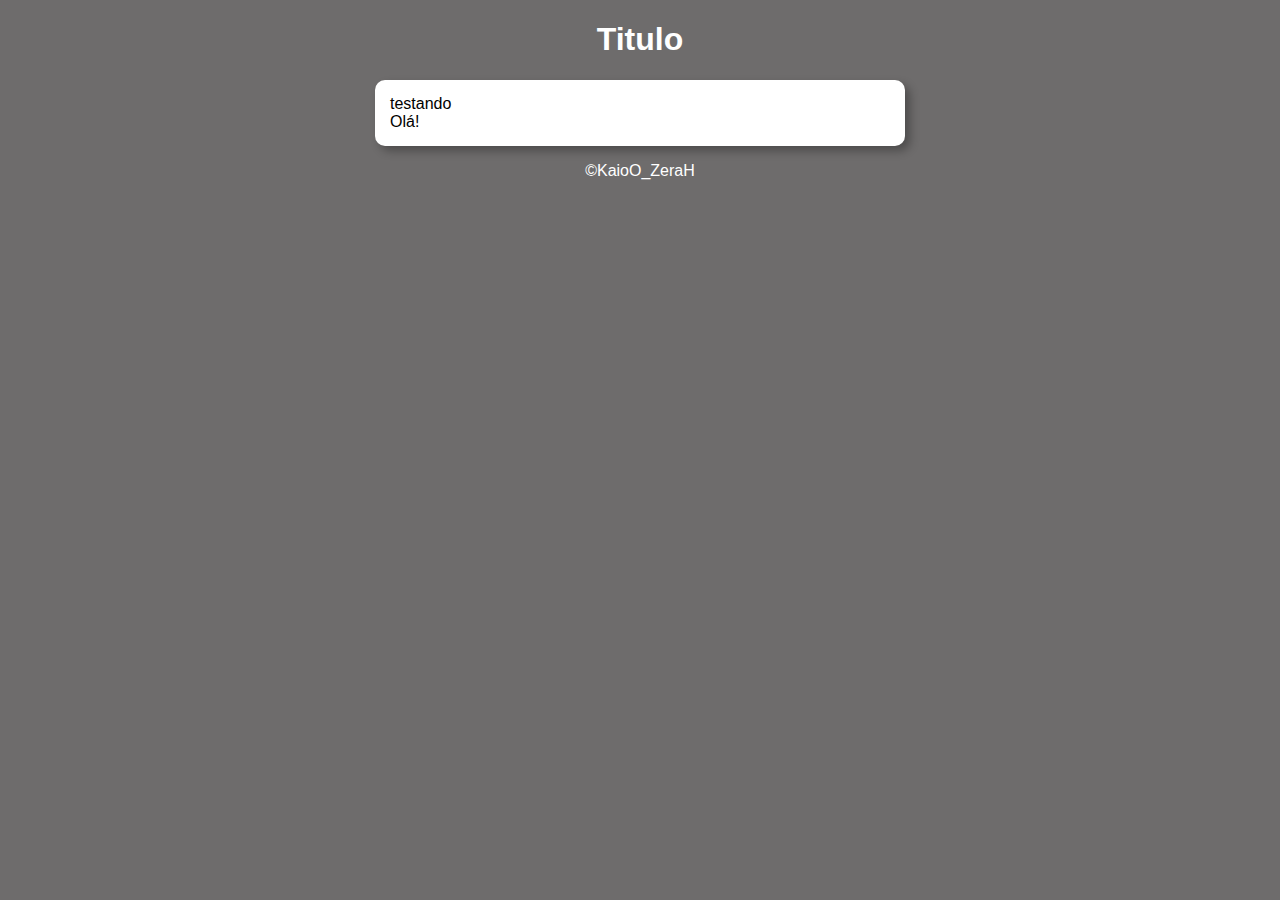
<file: ex001/index.html>
<!DOCTYPE html>
<html lang="pt-br">
<head>
    <meta charset="UTF-8">
    <meta name="viewport" content="width=device-width, initial-scale=1.0">
    <title>JS</title>
    <link rel="stylesheet" href="estilo.css">
</head>
<body>
    <header>
        <h1>Titulo</h1>
    </header>
    <section>
        <div>
            testando
        </div>
        <div>
            Olá!
        </div>
    </section>
    <footer>
        <p>&copy;KaioO_ZeraH</p>
    </footer>
    <script src="script.js"></script>
</body>
</html>
</file>
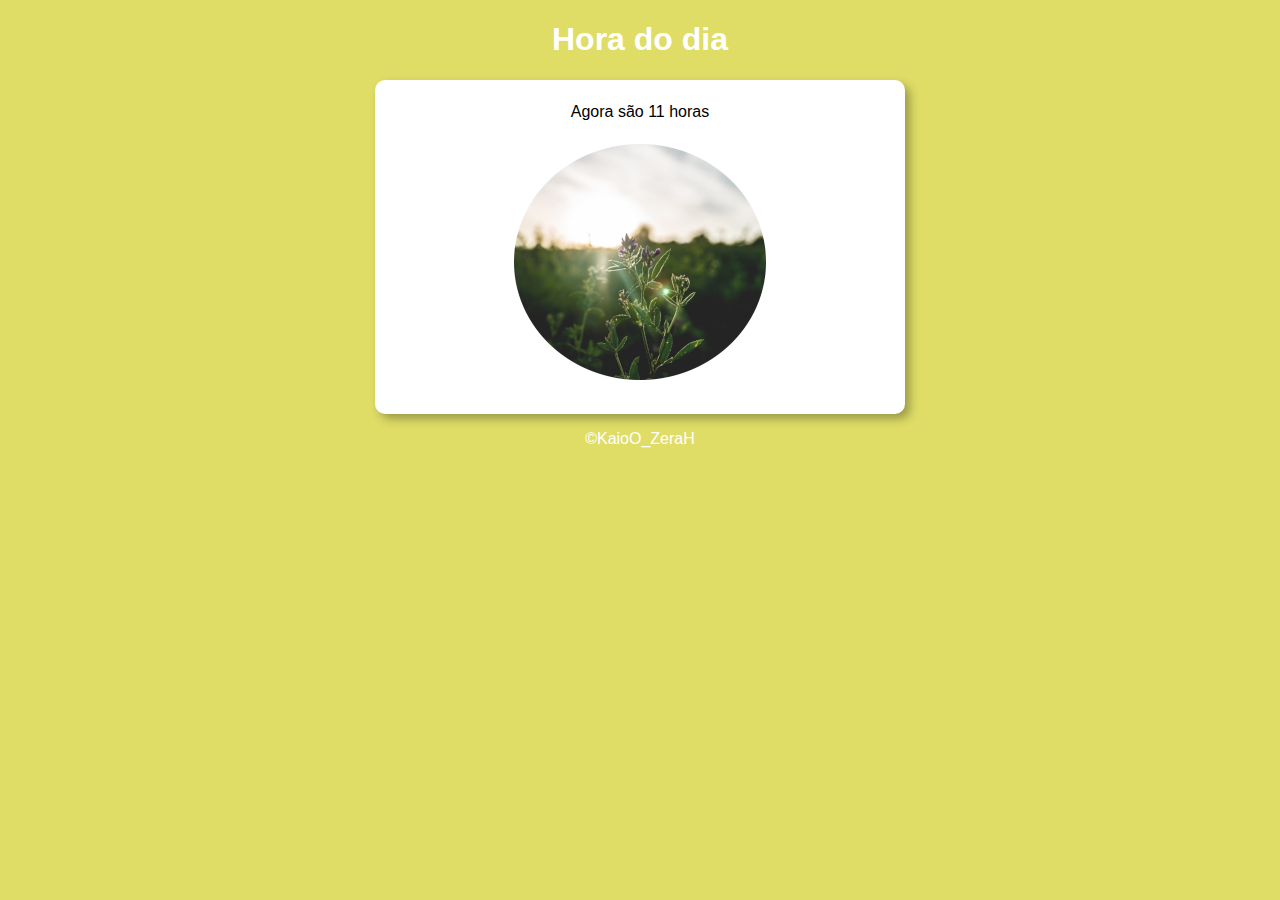
<file: ex002/index.html>
<!DOCTYPE html>
<html lang="pt-br">
<head>
    <meta charset="UTF-8">
    <meta name="viewport" content="width=device-width, initial-scale=1.0">
    <title>Hora do Dia </title>
    <link rel="stylesheet" href="estilo.css">
</head>
<body onload="carregar()">
    <header>
        <h1>Hora do dia</h1>
    </header>
    <section>
        <div id="msg">
            Aqui vai aparecer a mensagem...
        </div>
        <div id="foto">
            <img id="imagem" src="manha.png" alt="foto do dia">
        </div>
    </section>
    <footer>
        <p>&copy;KaioO_ZeraH</p>
    </footer>
    <script src="script.js"></script>
</body>
</html>
</file>
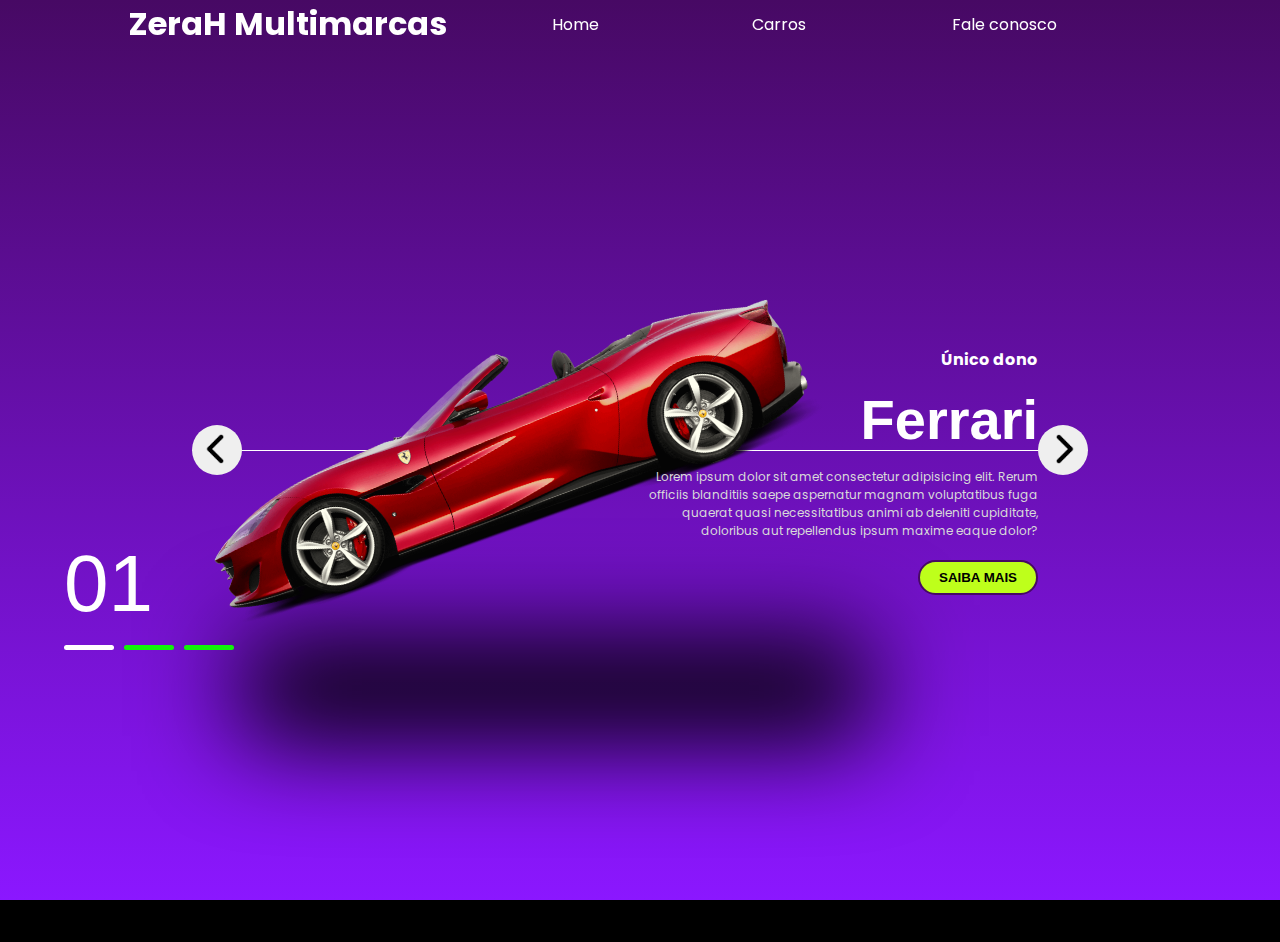
<file: Project perso/index.html>
<!DOCTYPE html>
<html lang="pt-br">

<head>
    <meta charset="UTF-8">
    <meta name="viewport" content="width=device-width, initial-scale=1.0">
    <title>ZeraH Multimarcas</title>
    <link rel="stylesheet" href="style.css">
    <link rel="preconnect" href="https://fonts.googleapis.com">
    <link rel="preconnect" href="https://fonts.gstatic.com" crossorigin>
    <link
        href="https://fonts.googleapis.com/css2?family=Poppins:ital,wght@0,100;0,200;0,300;0,400;0,500;0,600;0,700;0,800;0,900;1,100;1,200;1,300;1,400;1,500;1,600;1,700;1,800;1,900&display=swap"
        rel="stylesheet">

    <link rel="preconnect" href="https://fonts.googleapis.com">
    <link rel="preconnect" href="https://fonts.gstatic.com" crossorigin>
    <link
        href="https://fonts.googleapis.com/css2?family=Poppins:ital,wght@0,100;0,200;0,300;0,400;0,500;0,600;0,700;0,800;0,900;1,100;1,200;1,300;1,400;1,500;1,600;1,700;1,800;1,900&display=swap"
        rel="stylesheet">
</head>

<body>
    <header>
        <h1>ZeraH Multimarcas</h1>
        <nav>
            <ul>
                <li>Home</li>
                <li>Carros</li>
                <li>Fale conosco</li>
            </ul>
        </nav>
    </header>
    <section class="container">

        <div class="list">

            <div class="item active">
                <div class=" car-img">
                    <img src="img/ferrari.png" alt="ferrari">
                </div>
                <div class="conteudo">
                    <p class="car-information">
                        Único dono
                    </p>
                    <h2>
                        Ferrari
                    </h2>
                    <p class="descricao">
                        Lorem ipsum dolor sit amet consectetur adipisicing elit. Rerum officiis blanditiis saepe
                        aspernatur magnam voluptatibus fuga quaerat quasi necessitatibus animi ab deleniti cupiditate,
                        doloribus aut repellendus ipsum maxime eaque dolor?
                    </p>
                    <button class="information">
                        Saiba Mais
                    </button>
                </div>
            </div>

            <div class="item">
                <div class=" car-img">
                    <img src="img/porshe.png" alt="porshe">
                </div>
                <div class="conteudo">
                    <p class="car-information">
                        Único dono
                    </p>
                    <h2>
                        Porshe
                    </h2>
                    <p class="descricao">
                        Lorem ipsum dolor sit amet consectetur adipisicing elit. Rerum officiis blanditiis saepe
                        aspernatur magnam voluptatibus fuga quaerat quasi necessitatibus animi ab deleniti cupiditate,
                        doloribus aut repellendus ipsum maxime eaque dolor?
                    </p>
                    <button class="information">
                        Saiba Mais
                    </button>
                </div>
            </div>

            <div class="item">
                <div class=" car-img">
                    <img src="img/lambo.png" alt="Lamborghini">
                </div>
                <div class="conteudo">
                    <p class="car-information">
                        Único dono
                    </p>
                    <h2>
                        Lamborghini
                    </h2>
                    <p class="descricao">
                        Lorem ipsum dolor sit amet consectetur adipisicing elit. Rerum officiis blanditiis saepe
                        aspernatur magnam voluptatibus fuga quaerat quasi necessitatibus animi ab deleniti cupiditate,
                        doloribus aut repellendus ipsum maxime eaque dolor?
                    </p>
                    <button class="information">
                        Saiba Mais
                    </button>
                </div>
            </div>

        </div>

        <div class="arrows">
            <button id="prev"><img src="img/seta.png" alt="seta esquerda"></button>
            <button id="next"><img src="img/seta.png" alt="seta direita"></button>
        </div>

        <div class="indicators">
            <div class="number">01</div>
            <ul>
                <li class="active"></li>
                <li></li>
                <li></li>
            </ul>
        </div>



    </section>
    <script src="scripts.js" ></script>
</body>

</html>
</file>
<file: ex001/estilo.css>
@charset "UTF-8";

body {
    background: rgb(110, 108, 108);
    font-family: Arial, Helvetica, sans-serif;

}

header {
    color: white;
    text-align: center;
}

section {
    background: white;
    border-radius: 10px;
    padding: 15px;
    width: 500px;
    margin: auto;
    box-shadow: 5px 5px 10px rgba(0, 0, 0, 0.301);
}

footer {
    color: white;
    text-align: center;
    font-family: Arial, Helvetica, sans-serif
}
</file>
<file: ex002/estilo.css>
@charset "UTF-8";

body {
    background: rgb(110, 108, 108);
    font-family: Arial, Helvetica, sans-serif;

}

header {
    color: white;
    text-align: center;
}

section {
    background: white;
    border-radius: 10px;
    padding: 15px;
    width: 500px;
    margin: auto;
    box-shadow: 5px 5px 10px rgba(0, 0, 0, 0.301);
}

div {
    text-align: center;
    padding: 8px;
}

footer {
    color: white;
    text-align: center;
    font-family: Arial, Helvetica, sans-serif
}
</file>
<file: Project perso/style.css>
@charset "UTF-8";

* {
    margin: 0;
    padding: 0;
    box-sizing: border-box;
    list-style: none;
    font-family: "Poppins", sans-serif;
}

body {
    background-color: black;
    color: white;
    font-size: 16px;
    overflow: hidden;
}


header {
    position: fixed;
    width: 80vw;
    left: 50%;
    transform: translateX(-50%);
    display: grid;
    align-items: center;
    grid-template-columns: 1fr 600px;
    gap: 10%;
    z-index: 2;


    & img {
        width: 250px;
    }


    & nav {
        & ul {
            display: grid;
            grid-template-columns: repeat(3, 200px);
        }
    }


}


section {

    background: linear-gradient(#470964, #8b17ff);
    height: 100vh;
    position: relative;



    & .list {
        width: 70vw;
        height: 100%;
        margin: auto;
        position: relative;


        & .item {
            position: absolute;
            inset: 0;

            & .car-img {
                position: absolute;
                top: 50%;
                transform: translateY(-50%);
                width: 70%;

                & img {
                    width: 100%;
                    transform: rotate(-30deg);
                }
                &&::before {
                    content: '';
                    position: absolute;
                    background-color: black;
                    width: 100%;
                    height: 100px;
                    top: 150%;
                    left: 50px;
                    border: 50%;
                    filter: blur(50px);
                }
            }

            & .conteudo {
                position: absolute;
                right: 50px;
                width: 70%;
                height: 104.7%;
                display: flex;
                flex-direction: column;
                justify-content: center;
                align-items: end;
                gap: 20px;

                & .car-information {
                    font-weight: bold;
                }

                & h2 {
                    font-size: 3.5em;
                    line-height: 1em;
                    font-family: "League Gothic", sans-serif;

                }

                & .descricao {
                    color: #d9d9d9;
                    font-size: 12px;
                    text-align: right;
                    max-width: 400px;
                }

                & .information {
                    border-radius: 30px;
                    height: 35px;
                    width: 120px;
                    text-transform: uppercase;
                    border: 2px solid #470964;
                    background-color: #beff1b;
                    color: black;
                    cursor: pointer;
                    font-weight: bold;
                    font-family: "League Gothic", sans-serif;

                }
            }


        }

        &::before {
            content: '';
            position: absolute;
            height: 200px;
            width: 100%;
            top: 50%;
            border-top: 1px solid white;
        }
    }

    .arrows {

        width: 70vw;
        position: absolute;
        top: 50%;
        left: 50%;
        transform: translate(-50%, -25px);
        display: flex;
        justify-content: space-between;


        & button:nth-child(1) {
            & img {
                transform: scale(-1);
            }
        }


        & button {
            top: 60%;
            width: 50px;
            height: 50px;
            border-radius: 50%;
            border: none;
            cursor: pointer;


            & img {
                width: 30px;
                margin-top: 4px;
                cursor: pointer;
            }

            &:hover {
                background-color: #beff1b;
            }
        }
    }

    .indicators {
        position: absolute;
        top: 50%;
        left: 50%;
        transform: translateX(-50%);
        height: 200px;
        width: 90vw;
        display: flex;
        flex-direction: column;
        justify-content: end;
        gap: 15px;

        & .number {
            font-size: 5em;
            font-family: "League Gothic", sans-serif;

        }

        & ul {
            display: flex;
            gap: 10px;


            & li {
                width: 50px;
                height: 5px;
                background-color: #12f30a;
                border-radius: 5px;
                transition: 0.5s;
            }

            & .active {
                background-color: rgb(255, 255, 255);
            }
        }

    }

}

section {

    & .list {
        --calculation: 1;

        & .item {
            transform: translateX(calc(100vw * var(--calculation)));
            transition: 0.5s;
            opacity: 0;

            & .car-img {
                & img {
                    transform: rotate(0);
                    transition: 0.5s;
                    transition-delay: 0.3s;

                }
            }

            & .conteudo {

                & .car-img,
                h2,
                .descricao,
                .information {
                    transform: translateX(calc (200px * var(--calculation)));
                    transition: 0.7s;
                    transition-delay: 0.3s;

                }

                & h2 {
                    transition-delay: 0.5s;
                }

                & .descricao {
                    transition-delay: 0.7s;
                }

                & .information {
                    transition-delay: 0.9s;
                }
            }
        }

        & .active {
            transform: translateX(0);
            transition: 0.5s;
            opacity: 1;

            & .car-img {
                & img {
                    transform: rotate(-20deg);
                }

                & .conteudo {

                    & .car-img,
                    h2,
                    .descricao,
                    .information {
                        transform: translateX(0);

                    }
                }


            }
        }

    }
}
</file>
